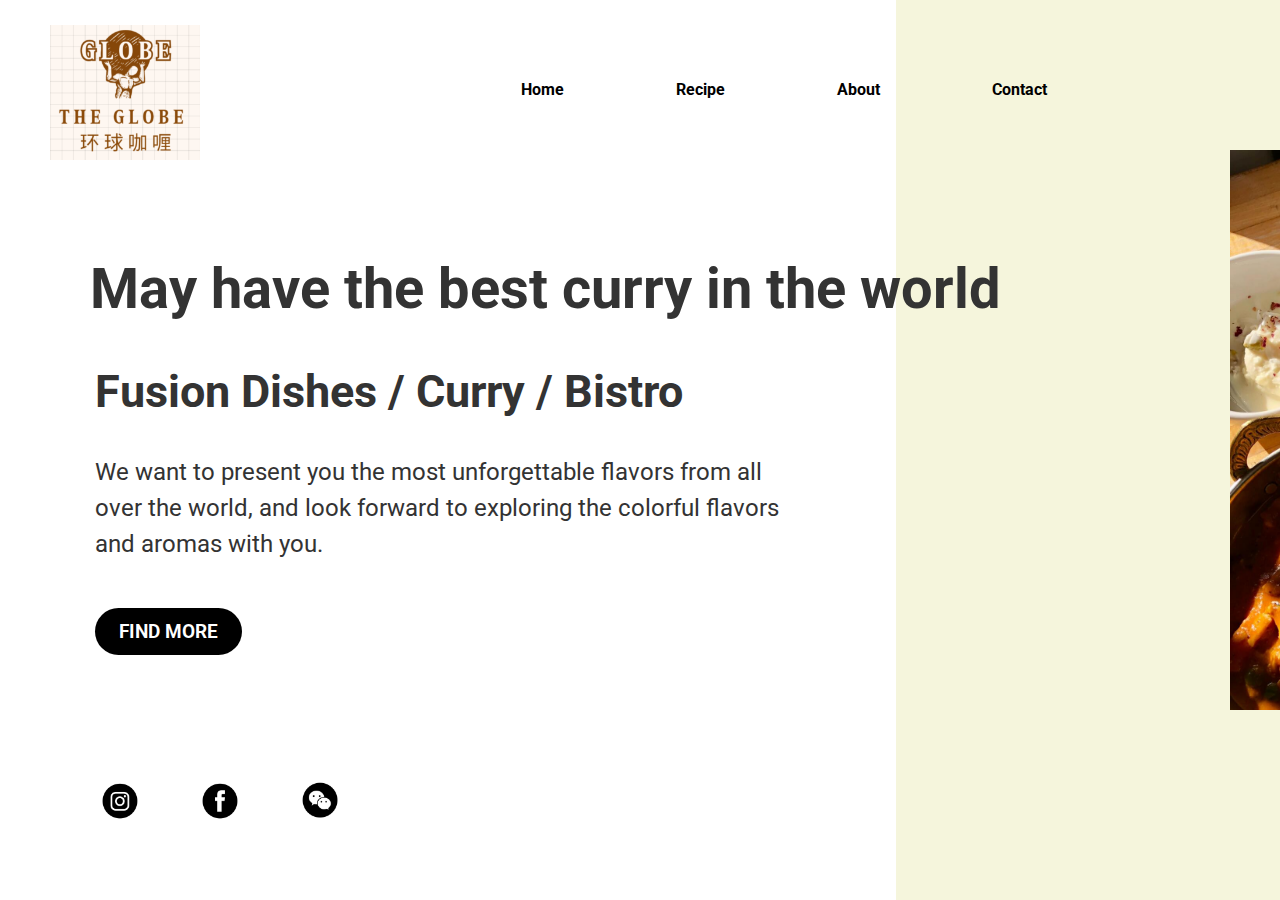
<file: index.html>
<!DOCTYPE html>
<html lang="en">
<head>
    <meta charset="UTF-8">
    <meta http-equiv="X-UA-Compatible" content="IE=edge">
    <meta name="viewport" content="width=device-width, initial-scale=1.0">
    <title>The Globe 环球咖喱</title>
    <link rel="stylesheet" href="styles.css">
    <link href="https://fonts.googleapis.com/css2?family=Roboto:wght@400;700&display=swap" rel="stylesheet">
</head>

<body>
    <div class="left-side">
        <nav>
            <ul>
                <li><a href="index.html">Home</a></li>
                <li><a href="Recipe.html">Recipe</a></li>
                <li><a href="About.html">About</a></li>
                <li><a href="Contact.html">Contact</a></li>
            </ul>
        </nav>
        
        <p class="best-curry">May have the best curry in the world</p>
        <p class="style"> Fusion Dishes / Curry / Bistro </p>
        <p class="greetings"> We want to present you the most unforgettable flavors from all over the world, and look forward to exploring the colorful flavors and aromas with you.</p>

        <a href="https://theglobemadison.com/59756" target="_blank">
            <button class="findmore-button">FIND MORE</button> 
        </a>        
        
        <div class="image-container">
            <a href="index.html" target="_blank">
                <img src="logo1.png" alt="The Globe LOGO" class="sixth-image">
            </a>
        </div>  

        <div class="image-container">
            <img src="food1.jpg" alt="Two dishes of curry and one dish of noodles" class="second-image">
        </div>        

        <div class="image-container">
            <a href="#instagram" target="_blank">
                <img src="ins1.png" alt="Instagram logo" class="third-image">
            </a>
        </div>  
        
        <div class="image-container"> 
            <a href="#facebook1" target="_blank">
                <img src="facebook1.png" alt="Facebook logo" class="fourth-image">
            </a>
        </div>     
        
        <div class="image-container">
            <a href="#wechat1" target="_blank">
                <img src="wechat1.png" alt="Wechat logo" class="fifth-image">
            </a>
        </div> 
    </div>

    <div class="right-side">
    </div>
    
</body>
</html>
</file>
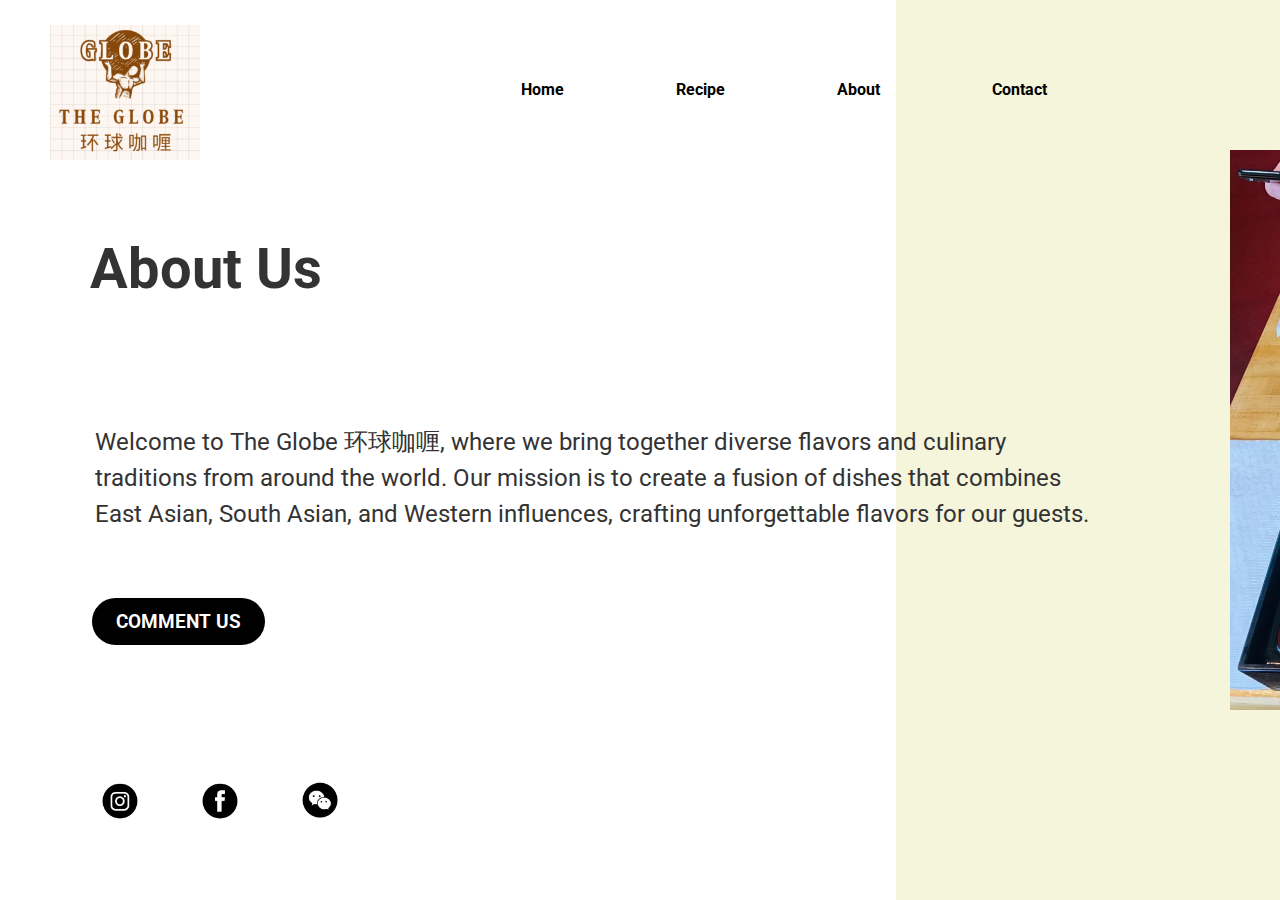
<file: About.html>
<!DOCTYPE html>
<html lang="en">
<head>
    <meta charset="UTF-8">
    <meta http-equiv="X-UA-Compatible" content="IE=edge">
    <meta name="viewport" content="width=device-width, initial-scale=1.0">
    <title>About - The Globe 环球咖喱</title>
    <link rel="stylesheet" href="About.css ">
    <link href="https://fonts.googleapis.com/css2?family=Roboto:wght@400;700&display=swap" rel="stylesheet">
    <script src="script.js" defer></script>
</head>

<body>
    <div class="left-side">
        <nav>
            <ul>
                <li><a href="index.html">Home</a></li>
                <li><a href="Recipe.html">Recipe</a></li>
                <li><a href="About.html">About</a></li>
                <li><a href="Contact.html">Contact</a></li>
            </ul>
        </nav>
        
        <section class="about-section">
            <p class = "aboutus">About Us</p>
            <p class = "story1">
                Welcome to The Globe 环球咖喱, where we bring together diverse flavors and culinary traditions 
                from around the world. Our mission is to create a fusion of dishes that combines East Asian, 
                South Asian, and Western influences, crafting unforgettable flavors for our guests.
            </p>

            <button class="commentus-button" onclick="showCommentForm()">COMMENT US</button> 

            <div id="comment-form-container" class="hidden">
                <form id="comment-form" class="comment-form">
                    <h2>Rate & Comment</h2>
                    
                    <label for="dish">Choose a Dish:</label>
                    <select id="dish" name="dish">
                        <option value="Indian Tik-Tak Curry">Indian Tik-Tak Curry</option>
                        <option value="Thai Milk Tea">Thai Milk Tea</option>
                        <option value="Afghan Korma Curry">Afghan Korma Curry</option>
                        <option value="The Globe Special Coffee">The Globe Special Coffee</option>
                        <option value="Mango Coconut Curry">Mango Coconut Curry</option>
                        <option value="Mango Lassi">Mango Lassi</option>
                    </select>
            
                    <label for="rating">Rating (1-5):</label>
                    <input type="number" id="rating" name="rating" min="1" max="5" required>
            
                    <label for="comment">Your Comment:</label>
                    <textarea id="comment" name="comment" rows="5" required></textarea>
                    
                    <button type="submit" class="form-submit-button">Submit</button>
                    <button type="button" class="form-cancel-button" onclick="hideCommentForm()">Cancel</button>
                </form>
            </div>
        </section>
        
    </div>

    <div class="image-container">
        <a href="index.html" target="_blank">
            <img src="logo1.png" alt="The Globe LOGO" class="sixth-image">
        </a>
    </div>  

    <div class="image-container">
        <a href="#instagram" target="_blank">
            <img src="ins1.png" alt="Instagram logo" class="third-image">
        </a>
    </div>  
    
    <div class="image-container">
        <a href="#facebook1" target="_blank">
            <img src="facebook1.png" alt="Facebook logo" class="fourth-image">
        </a>
    </div>     
    
    <div class="image-container">
        <a href="#wechat1" target="_blank">
            <img src="wechat1.png" alt="Wechat logo" class="fifth-image">
        </a>
    </div>  

    <div class="right-side">
        <div class="image-container">
            <img src="food4.jpg" alt="Indian Tik-Tak Curry and Afghan Korma Curry" class="ninth-image">
        </div>        
    </div>
    
</body>
</html>
</file>
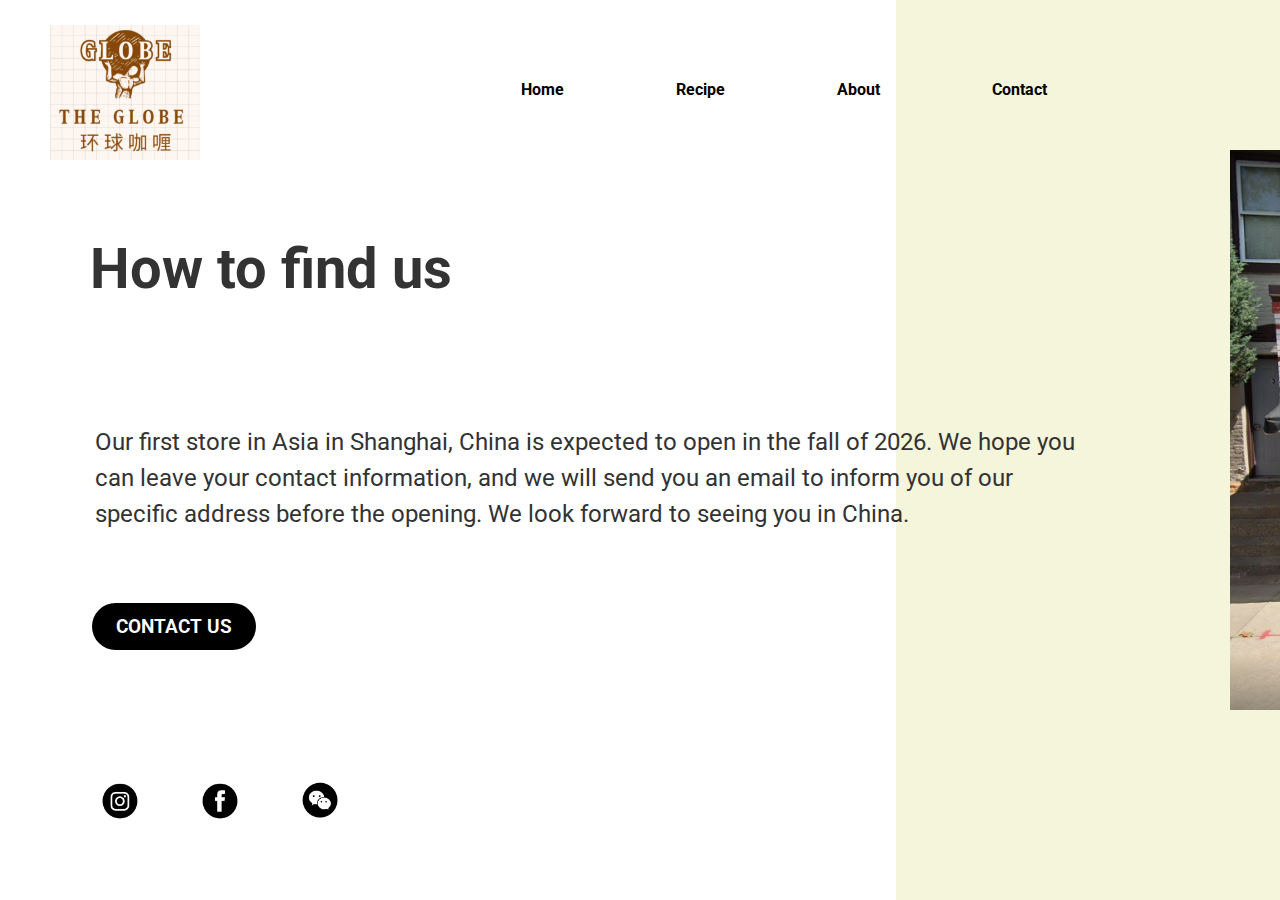
<file: Contact.html>
<!DOCTYPE html>
<html lang="en">
<head>
    <meta charset="UTF-8">
    <meta http-equiv="X-UA-Compatible" content="IE=edge">
    <meta name="viewport" content="width=device-width, initial-scale=1.0">
    <title>Contact - The Globe 环球咖喱</title>
    <link rel="stylesheet" href="Contact.css">
    <link href="https://fonts.googleapis.com/css2?family=Roboto:wght@400;700&display=swap" rel="stylesheet">
    <script src="script.js" defer></script>
</head>

<body>
    <div class="left-side">
        <nav>
            <ul>
                <li><a href="index.html">Home</a></li>
                <li><a href="Recipe.html">Recipe</a></li>
                <li><a href="About.html">About</a></li>
                <li><a href="Contact.html">Contact</a></li>
            </ul>
        </nav>
        
        <section class="contact-section">
            <p class = "findus">How to find us</p>
            <p class = "story2">
                Our first store in Asia in Shanghai, China is expected to open in the fall of 2026.
                We hope you can leave your contact information, and we will send you an email
                to inform you of our specific address before the opening.
                We look forward to seeing you in China.
            </p>

            <button class="contact-button" onclick="showForm()">Contact Us</button>

            <div class="contact-form" id="contactForm">
                <h2>Subscribe for Updates</h2>
                <form>
                    <input type="email" id="email" name="email" placeholder="Your email address" required>
                    <button type="submit" class="submit-button">Subscribe</button>
                </form> 
                <p id="thankYouMessage" class="thank-you-message" style="display:none;">Thank you for subscribing!</p>
            </div>
        </section>
        
    <div class="image-container">
        <a href="index.html" target="_blank">
            <img src="logo1.png" alt="The Globe LOGO" class="sixth-image">
        </a>
    </div>  

    <div class="image-container">
        <a href="#instagram" target="_blank">
            <img src="ins1.png" alt="Instagram logo" class="third-image">
        </a>
    </div>  

    <div class="image-container">
        <a href="#facebook1" target="_blank">
            <img src="facebook1.png" alt="Facebook logo" class="fourth-image">
        </a>
    </div>     

    <div class="image-container">
        <a href="#wechat1" target="_blank">
            <img src="wechat1.png" alt="Wechat logo" class="fifth-image">
        </a>
    </div>  
</div>
    
    <div class="right-side">
        <div class="image-container">
            <img src="shop1.png" alt="The Globe first shop in Madison" class="tenth-image">
        </div>        
    </div>
    
</body>
</html>
</file>
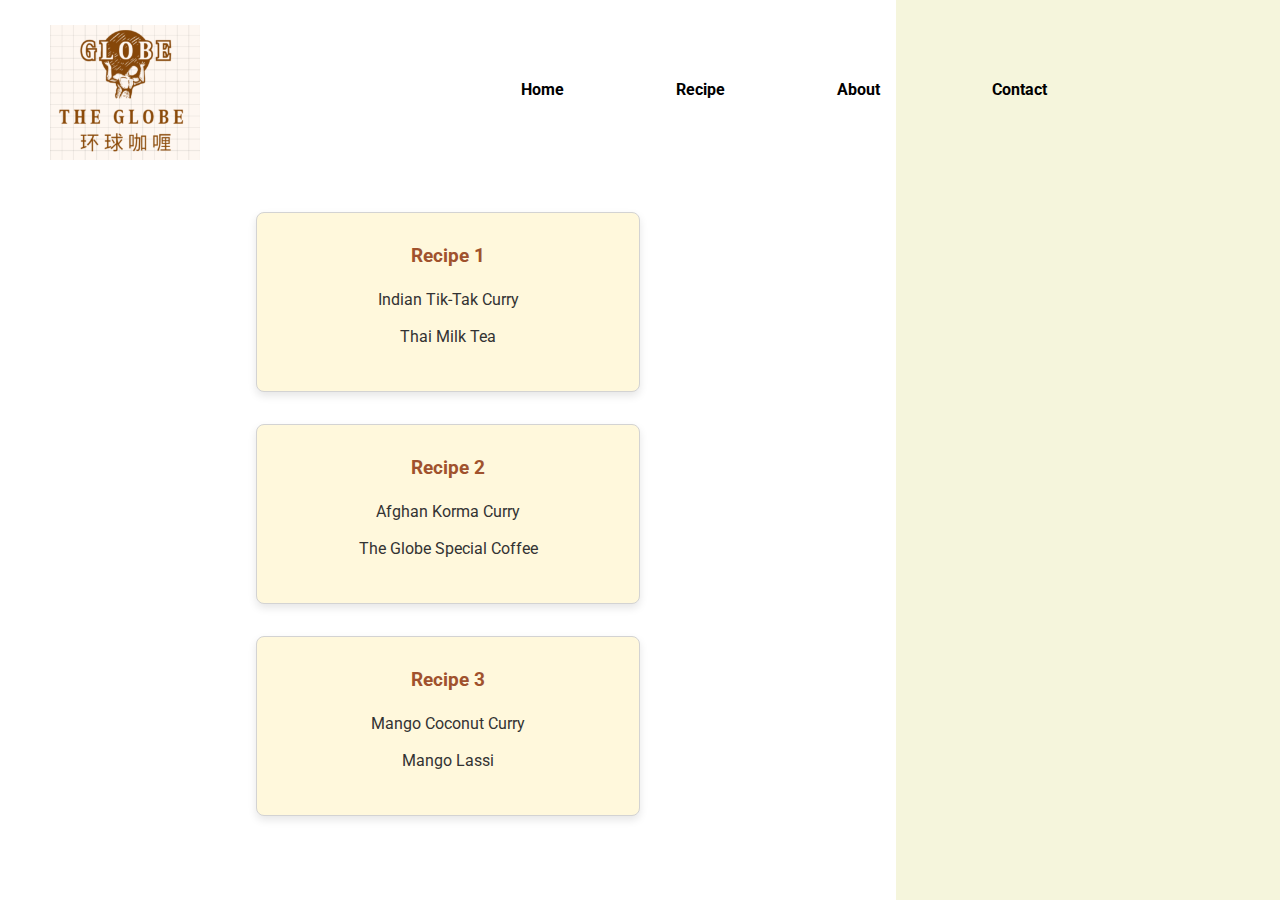
<file: Recipe.html>
<!DOCTYPE html>
<html lang="en">
<head>
    <meta charset="UTF-8">
    <meta http-equiv="X-UA-Compatible" content="IE=edge">
    <meta name="viewport" content="width=device-width, initial-scale=1.0">
    <title>Recipe - The Globe 环球咖喱</title>
    <link rel="stylesheet" href="Recipe.css">
    <link href="https://fonts.googleapis.com/css2?family=Roboto:wght@400;700&display=swap" rel="stylesheet">
    <script src="script.js" defer></script>
</head>

<body>
    <div class="left-side">
        <nav>
            <ul>
                <li><a href="index.html">Home</a></li>
                <li><a href="Recipe.html">Recipe</a></li>
                <li><a href="About.html">About</a></li>
                <li><a href="Contact.html">Contact</a></li>
            </ul>
        </nav>

        <section>
            <div class="recipes">
                <div class="recipe-card">
                    <h3>Recipe 1</h3>
                    <ul>
                        <li data-image="food10.jpg"><a href="#main1">Indian Tik-Tak Curry</a></li>
                        <li data-image="food5.jpg"><a href="#dessert1">Thai Milk Tea</a></li>
                    </ul>
                </div>
            
                <div class="recipe-card">
                    <h3>Recipe 2</h3>
                    <ul>
                        <li data-image="food9.jpg"><a href="#main2">Afghan Korma Curry</a></li>
                        <li data-image="food6.jpg"><a href="#dessert2">The Globe Special Coffee</a></li>
                    </ul>
                </div>
            
                <div class="recipe-card">
                    <h3>Recipe 3</h3>
                    <ul>
                        <li data-image="food8.jpg"><a href="#main3">Mango Coconut Curry</a></li>
                        <li data-image="food7.jpg"><a href="#dessert3">Mango Lassi</a></li>
                    </ul>
                </div>
            </div>
        </section>
    
        <div class="image-container">
            <a href="index.html" target="_blank">
                <img src="logo1.png" alt="The Globe LOGO" class="sixth-image">
            </a>
        </div>  
    </div>

    <div class="right-side">  
        
        <div class="image-container">
            <img src="food2.jpg" alt="Indian Tik-Tak Curry" class="seventh-image">
        </div>  
        
        <div class="image-container">
            <img src="food3.jpg" alt="Mango Coconut Curry" class="eighth-image">
        </div>  
    </div>
    
</body>
</html>
</file>
<file: styles.css>
* {
    margin: 0;
    padding: 0;
    box-sizing: border-box;
}

body {
    font-family: 'Roboto', sans-serif;
    display: flex; 
    height: 100vh; 
}

/* Left side styles */
.left-side {
    background-color: white; 
    width: 70%; 
    padding: 2em; 
}

/* Navigation Bar Styles */
nav {
    background-color: white;
    color: black;
    padding: 1em;
    display: flex;
    justify-content: space-between; 
    align-items: center; 
}

/* Navigation Links Styles */
nav ul {
    list-style-type: none;
    display: flex;
    gap: 5em;
    margin: 0;
    position: absolute; 
    left: 505px; 
    top:80px
}

nav a {
    color: black; 
    text-decoration: none;
    font-weight: bold;
    font-family: 'Roboto', sans-serif; 
    padding: 0.5em 1em; 
}

nav a:hover {
    text-decoration: underline; 
}

/* Image Container Styles */
.image-container {
    display: flex;
    justify-content: center; 
    align-items: center; 
    height: auto; 
}

/* Image Specific Styles */
.second-image {
    width: 560px; 
    height: 560px; 
    object-fit: cover; 
    position: absolute; 
    left: 1230px; 
    top: 150px;
}

.third-image {
    width: 40px; 
    height: 40px; 
    object-fit: cover; 
    position: absolute; 
    left: 100px; 
    top: 780px;
}

.fourth-image {
    width: 40px; 
    height: 40px;  
    object-fit: cover; 
    position: absolute; 
    left: 200px; 
    top: 780px;
}

.fifth-image {
    width: 40px; 
    height: 40px; 
    object-fit: cover; 
    position: absolute; 
    left: 300px; 
    top: 780px;
}

.third-image:hover, .fourth-image:hover, .fifth-image:hover {
    transform: scale(1.2);
    transition: transform 0.4s ease;
}

.sixth-image {
    width: 150px; 
    height:135px; 
    object-fit: cover; 
    position: absolute; 
    left: 50px; 
    top: 25px;
}

/* Writing Font Styles */
.best-curry {
    font-size: 3.5em;
    font-weight: bold;
    color: #333;
    margin: 1em 0;
    text-align: center;
    position: absolute;
    top: 200px;
    left: 90px;
}

.style {
    font-size: 2.8em;
    font-weight: bold;
    color: #333;
    margin: 1em 0;
    text-align: center;
    position: absolute;
    top: 320px;
    left: 95px;
}

.greetings {
    font-size: 1.5em;
    color: #333;
    margin: 1em 0;
    text-align: left;
    position: absolute;
    top: 430px;
    left: 95px;
    max-width: 700px;
    line-height: 1.5;
}

/* Find More Button Styles */
.findmore-button {
    background-color: black;
    color: white;
    border: none;
    padding: 12px 24px;
    font-size: 1.2em;
    font-family: 'Roboto', sans-serif;
    font-weight: 650;
    margin: 2em auto;
    display: block;
    cursor: pointer;
    text-transform: uppercase;
    transition: background-color 0.3s ease, transform 0.2s ease;
    border-radius: 30px;
    position: absolute;
    top: 570px;
    left: 95px;

}

.findmore-button:hover {
    background-color: #333;
    transform: scale(1.1);
}

/* Right Side Styles */
.right-side {
    background-color: #f5f5dc; 
    width: 30%; 
}
</file>
<file: About.css>
* {
    margin: 0;
    padding: 0;
    box-sizing: border-box;
}

body {
    font-family: 'Roboto', sans-serif;
    display: flex; 
    height: 100vh; 
}

/* Left side styles */
.left-side {
    background-color: white; 
    width: 70%; 
    padding: 2em; 
}

/* Navigation Bar Styles */
nav {
    background-color: white;
    color: black;
    padding: 1em;
    display: flex;
    justify-content: space-between; 
    align-items: center; 
}

nav h1 {
    margin: 0;
}

/* Navigation links styles */
nav ul {
    list-style-type: none;
    display: flex;
    gap: 5em;
    margin: 0;
    position: absolute; 
    left: 505px; 
    top:80px
}

nav a {
    color: black; 
    text-decoration: none;
    font-weight: bold;
    padding: 0.5em 1em; 
}

nav a:hover {
    text-decoration: underline; 
}

/* Writing font Styles */
.aboutus {
    font-size: 3.5em;
    font-weight: bold;
    color: #333;
    margin: 1em 0;
    text-align: center;
    position: absolute;
    top: 180px;
    left: 90px;
}
.story1 {
    font-size: 1.5em;
    color: #333;
    margin: 1em 0;
    text-align: left;
    position: absolute;
    top: 400px;
    left: 95px;
    max-width: 1000px;
    line-height: 1.5;
}

/* Image Styles */
.third-image {
    width: 40px; 
    height: 40px; 
    object-fit: cover; 
    position: absolute; 
    left: 100px; 
    top: 780px;
}

.fourth-image {
    width: 40px; 
    height: 40px;  
    object-fit: cover; 
    position: absolute; 
    left: 200px; 
    top: 780px;
}

.fifth-image {
    width: 40px; 
    height: 40px; 
    object-fit: cover; 
    position: absolute; 
    left: 300px; 
    top: 780px;
}

.third-image:hover, .fourth-image:hover, .fifth-image:hover {
    transform: scale(1.2);
    transition: transform 0.4s ease;
}

.sixth-image {
    width: 150px; 
    height:135px; 
    object-fit: cover; 
    position: absolute; 
    left: 50px; 
    top: 25px;
}

.ninth-image {
    width: 560px; 
    height: 560px; 
    object-fit: cover; 
    position: absolute; 
    left: 1230px; 
    top: 150px;
}

/* Comment Us Button Styles */
.commentus-button {
    background-color: black;
    color: white;
    border: none;
    padding: 12px 24px;
    font-size: 1.2em;
    font-family: 'Roboto', sans-serif;
    font-weight: 650;
    margin: 2em auto;
    display: block;
    cursor: pointer;
    text-transform: uppercase;
    transition: background-color 0.3s ease, transform 0.2s ease;
    border-radius: 30px;
    position: absolute;
    top: 560px;
    left: 92px;
}

.commentus-button:hover {
    background-color: #333;
    transform: scale(1.1);
}

/* Define Hidden */
.hidden {
    display: none;
}

/* Define fadeIn */
@keyframes fadeIn {
    0% {
        opacity: 0;
    }
    100% {
        opacity: 1;
    }
}

/* Contact Form Container Styles */
#comment-form-container {
    position: fixed;
    top: 50%;
    left: 50%;
    transform: translate(-50%, -50%);
    background-color: white;
    box-shadow: 0 4px 8px rgba(0, 0, 0, 0.2);
    padding: 2em;
    z-index: 1000;
    width: 400px;
    border-radius: 8px;
    opacity: 0;
    animation: fadeIn 0.5s ease-in-out forwards;
}

/* Comment Form Styles */
.comment-form h2 {
    font-size: 1.5em;
    margin-bottom: 1em;
    text-align: center;
}

.comment-form label {
    display: block;
    font-size: 1em;
    margin-bottom: 0.5em;
    font-weight: bold;
}

.comment-form input,
.comment-form select,
.comment-form textarea {
    width: 100%;
    margin-bottom: 1em;
    padding: 0.5em;
    border: 1px solid #ccc;
    border-radius: 5px;
    font-size: 1em;
}

/* Comment Form Button Styles */
.comment-form .form-submit-button {
    background-color: black;
    color: white;
    border: none;
    padding: 10px 20px;
    font-size: 1em;
    font-weight: bold;
    font-family: 'Roboto', sans-serif;
    text-transform: uppercase;
    cursor: pointer;
    border-radius: 30px;
    transition: background-color 0.3s ease, transform 0.2s ease;
    margin-top: 1em;
    width: 100%; 
}

.comment-form .form-submit-button:hover {
    background-color: #333;
    transform: scale(1.05);
}

.comment-form .form-cancel-button {
    background-color: #ddd;
    color: black;
    border: none;
    padding: 10px 20px;
    font-size: 1em;
    font-weight: bold;
    font-family: 'Roboto', sans-serif;
    text-transform: uppercase;
    cursor: pointer;
    border-radius: 30px;
    transition: background-color 0.3s ease, transform 0.2s ease;
    margin-top: 1em;
    width: 100%; 
}

.comment-form .form-cancel-button:hover {
    background-color: #ddd;
    transform: scale(1.05);
}

/* Right Side Styles */
.right-side {
    background-color: #f5f5dc; 
    width: 30%; 
}
</file>
<file: Contact.css>
* {
    margin: 0;
    padding: 0;
    box-sizing: border-box;
}

body {
    font-family: 'Roboto', sans-serif;
    display: flex; 
    height: 100vh; 
}

/* Left side styles */
.left-side {
    background-color: white; 
    width: 70%; 
    padding: 2em; 
}

/* Navigation Bar Styles */
nav {
    background-color: white;
    color: black;
    padding: 1em;
    display: flex;
    justify-content: space-between; 
    align-items: center; 
}

nav h1 {
    margin: 0;
}

/* Navigation links styles */
nav ul {
    list-style-type: none;
    display: flex;
    gap: 5em;
    margin: 0;
    position: absolute; 
    left: 505px; 
    top:80px
}

nav a {
    color: black; 
    text-decoration: none;
    font-weight: bold;
    padding: 0.5em 1em; 
}

nav a:hover {
    text-decoration: underline; 
}

/* Writing font Styles */
.findus {
    font-size: 3.5em;
    font-weight: bold;
    color: #333;
    margin: 1em 0;
    text-align: center;
    position: absolute;
    top: 180px;
    left: 90px;
}

.story2 {
    font-size: 1.5em;
    color: #333;
    margin: 1em 0;
    text-align: left;
    position: absolute;
    top: 400px;
    left: 95px;
    max-width: 1000px;
    line-height: 1.5;
}

/* Image Container Styles */
.third-image {
    width: 40px; 
    height: 40px; 
    object-fit: cover; 
    position: absolute; 
    left: 100px; 
    top: 780px;
}

.fourth-image {
    width: 40px; 
    height: 40px;  
    object-fit: cover; 
    position: absolute; 
    left: 200px; 
    top: 780px;
}

.fifth-image {
    width: 40px; 
    height: 40px; 
    object-fit: cover; 
    position: absolute; 
    left: 300px; 
    top: 780px;
}

.third-image:hover, .fourth-image:hover, .fifth-image:hover {
    transform: scale(1.2);
    transition: transform 0.4s ease;
}

.sixth-image {
    width: 150px; 
    height:135px; 
    object-fit: cover; 
    position: absolute; 
    left: 50px; 
    top: 25px;
}

.tenth-image {
    width: 560px; 
    height: 560px; 
    object-fit: cover; 
    position: absolute; 
    left: 1230px; 
    top: 150px;
}

/* Contact Button Styles */
.contact-button {
    background-color: black;
    color: white;
    border: none;
    padding: 12px 24px;
    font-size: 1.2em;
    font-family: 'Roboto', sans-serif;
    font-weight: 650;
    margin: 2em auto;
    display: block;
    cursor: pointer;
    text-transform: uppercase;
    transition: background-color 0.3s ease, transform 0.2s ease;
    border-radius: 30px;
    position: absolute;
    top: 565px;
    left: 92px;
}

.contact-button:hover {
    background-color: #333;
    transform: scale(1.1);
}

/* Contact Form Styles */
.contact-form {
    display: none;
    background-color: #f5f5f5;
    padding: 2em;
    margin: 2em auto;
    border-radius: 10px;
    box-shadow: 0 6px 12px rgba(0, 0, 0, 0.1);
    max-width: 400px;
    text-align: center;
    position: relative;
    top: 380px;
    left: -100px;
    width: 100%;
    z-index: 0;
    opacity: 0;
    transform: scale(0.9);
    transition: opacity 0.5s ease, transform 0.5s ease;
}

.contact-form.show {
    opacity: 1;
    transform: scale(1);
}

/* Submit Form Styles */
.submit-button {
    background-color: black;
    color: white;
    border: none;
    padding: 10px 20px;
    font-size: 1em;
    font-weight: bold;
    font-family: 'Roboto', sans-serif;
    text-transform: uppercase;
    cursor: pointer;
    border-radius: 30px;
    transition: background-color 0.3s ease, transform 0.2s ease;
    margin-top: 1em;
    width: 100%; 
}

.submit-button:hover {
    background-color: #333;
    transform: scale(1.05);
}

input[type="email"] {
    width: 100%; 
    padding: 12px 20px;
    margin: 10px 0;
    border-radius: 8px;
    border: 1px solid #ccc; 
    font-size: 1em;
    box-sizing: border-box;
    transition: border-color 0.3s ease;
}

input[type="email"]:focus {
    border-color: #000;
    outline: none;
}

/* Right Side Styles */
.right-side {
    background-color: #f5f5dc; 
    width: 30%; 
}
</file>
<file: Recipe.css>
* {
    margin: 0;
    padding: 0;
    box-sizing: border-box;
}

body {
    font-family: 'Roboto', sans-serif;
    display: flex; 
    height: 100vh; 
}

/* Left side styles */
.left-side {
    background-color: white; 
    width: 70%; 
    padding: 2em; 
}

/* Navigation Bar Styles */
nav {
    background-color: white;
    color: black;
    padding: 1em;
    display: flex;
    justify-content: space-between; 
    align-items: center; 
}

nav h1 {
    margin: 0;
}

/* Navigation links styles */
nav ul {
    list-style-type: none;
    display: flex;
    gap: 5em;
    margin: 0;
    position: absolute; 
    left: 505px; 
    top:80px
}

nav a {
    color: black; 
    text-decoration: none;
    font-weight: bold;
    padding: 0.5em 1em; 
}

nav a:hover {
    text-decoration: underline; 
}

/* Recipe Section Styles */
.recipes {
    padding: 2em;
    display: flex; 
    flex-direction: column; 
    align-items: center; 
}

.recipe-card {
    background-color: #fff8dc;
    border: 1px solid #d3d3d3;
    padding: 2em; 
    margin: 1em 0; 
    width: 50%; 
    height: 180px; 
    border-radius: 8px;
    box-shadow: 0 4px 8px rgba(0, 0, 0, 0.1);
    text-align: center; 
    position: relative;
    top: 100px;

}

.recipe-card img {
    position: absolute;
    bottom: 0px;
    left: 50%;
    transform: translateX(-50%);
    width: 50%;
    height: 180px;
    object-fit: cover;
    border-radius: 8px;
    box-shadow: 0 4px 8px rgba(0, 0, 0, 0.2);
    opacity: 0;
    pointer-events: none;
    transition: opacity 0.5s ease-in-out;
}

.recipe-card h3 {
    color: #a0522d;
    margin-bottom: 1em; 
}

.recipe-card ul {
    list-style-type: none;
    padding: 0;
    margin: 0.5em 0;

}

.recipe-card ul li {
    margin: 0.5em 0;
    line-height: 1.8;
    pointer-events: none;
}

.recipe-card ul li a {
    pointer-events: auto;
}

.recipe-card a {
    color: #333;
    text-decoration: none;
}

.recipe-card a:hover {
    color: #a0522d;
}

/* Image Container Styles */
.sixth-image {
    width: 150px; 
    height:135px; 
    object-fit: cover; 
    position: absolute; 
    left: 50px; 
    top: 25px;
}

.seventh-image {
    width: 420px; 
    height: 330px; 
    object-fit: cover; 
    position: absolute; 
    left: 1280px; 
    top: 150px;
}

.eighth-image {
    width: 420px; 
    height: 330px; 
    object-fit: cover; 
    position: absolute; 
    left: 1280px; 
    top: 520px;
}

/* Right Side styles */
.right-side {
    background-color: #f5f5dc; 
    width: 30%; 
}
</file>
